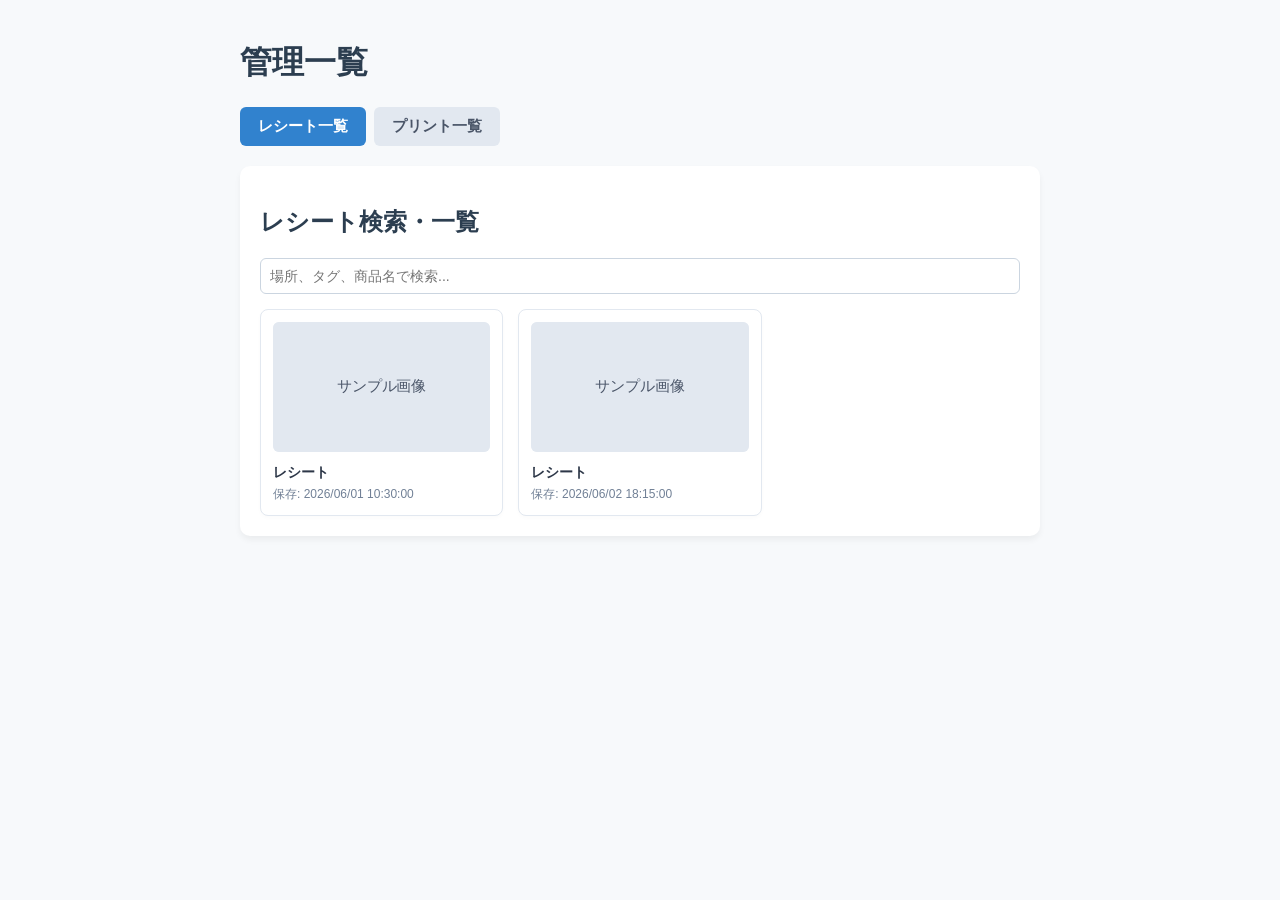
<file: kane nyuryoku/lists.html>
<!DOCTYPE html>
<html lang="ja">
<head>
    <meta charset="UTF-8">
    <meta name="viewport" content="width=device-width, initial-scale=1.0">
    <title>レシート＆プリント一覧</title>
    <link rel="stylesheet" href="lists.css">
</head>
<body>
    <div class="container">
        <h1>管理一覧</h1>

        <!-- ナビゲーションタブ -->
        <div class="nav-tabs">
            <button class="nav-btn active" data-target="tab-receipts">レシート一覧</button>
            <button class="nav-btn" data-target="tab-prints">プリント一覧</button>
        </div>

        <!-- レシート一覧タブ -->
        <div id="tab-receipts" class="tab-page active">
            <div class="card">
                <h2>レシート検索・一覧</h2>
                <div class="filter-box">
                    <input type="text" id="receipt-search" placeholder="場所、タグ、商品名で検索...">
                </div>
                <div id="receipt-list" class="item-grid"></div>
            </div>
        </div>

        <!-- プリント一覧タブ -->
        <div id="tab-prints" class="tab-page">
            <div class="card">
                <h2>プリント検索・一覧</h2>
                <div class="filter-box">
                    <input type="text" id="print-search" placeholder="教科、名前、区分で検索...">
                </div>
                <div id="print-list" class="item-grid"></div>
            </div>
        </div>
    </div>

    <script src="lists.js"></script>
</body>
</html>
</file>
<file: kane nyuryoku/lists.css>
body {
    font-family: -apple-system, BlinkMacSystemFont, "Segoe UI", Roboto, sans-serif;
    background-color: #f7f9fb;
    margin: 0;
    padding: 20px;
    color: #333;
}

.container {
    max-width: 800px;
    margin: 0 auto;
}

h1, h2 {
    color: #2c3e50;
}

.nav-tabs {
    display: flex;
    gap: 8px;
    margin-bottom: 20px;
}

.nav-btn {
    padding: 10px 18px;
    border: none;
    background: #e2e8f0;
    cursor: pointer;
    border-radius: 6px;
    font-size: 15px;
    font-weight: bold;
    color: #4a5568;
    transition: background 0.2s;
}

.nav-btn.active {
    background: #3182ce;
    color: white;
}

.tab-page {
    display: none;
}

.tab-page.active {
    display: block;
}

.card {
    background: #fff;
    padding: 20px;
    border-radius: 10px;
    box-shadow: 0 4px 6px rgba(0,0,0,0.05);
    margin-bottom: 20px;
}

.filter-box {
    margin-bottom: 15px;
}

.filter-box input {
    width: 100%;
    padding: 9px;
    box-sizing: border-box;
    border: 1px solid #cbd5e0;
    border-radius: 6px;
    font-size: 14px;
}

.item-grid {
    display: grid;
    grid-template-columns: repeat(auto-fill, minmax(180px, 1fr));
    gap: 15px;
}

.item-card {
    border: 1px solid #e2e8f0;
    border-radius: 8px;
    padding: 12px;
    cursor: pointer;
    background: #ffffff;
    box-shadow: 0 2px 4px rgba(0,0,0,0.02);
    transition: transform 0.2s, box-shadow 0.2s;
}

.item-card:hover {
    transform: translateY(-3px);
    box-shadow: 0 4px 8px rgba(0,0,0,0.08);
}

.item-card img {
    width: 100%;
    height: 130px;
    object-fit: cover;
    border-radius: 6px;
    margin-bottom: 8px;
    background-color: #edf2f7;
}

.item-card .title-label {
    font-weight: bold;
    font-size: 14px;
    color: #2d3748;
    margin-bottom: 4px;
}

.item-card .date-label {
    font-size: 12px;
    color: #718096;
}
</file>
